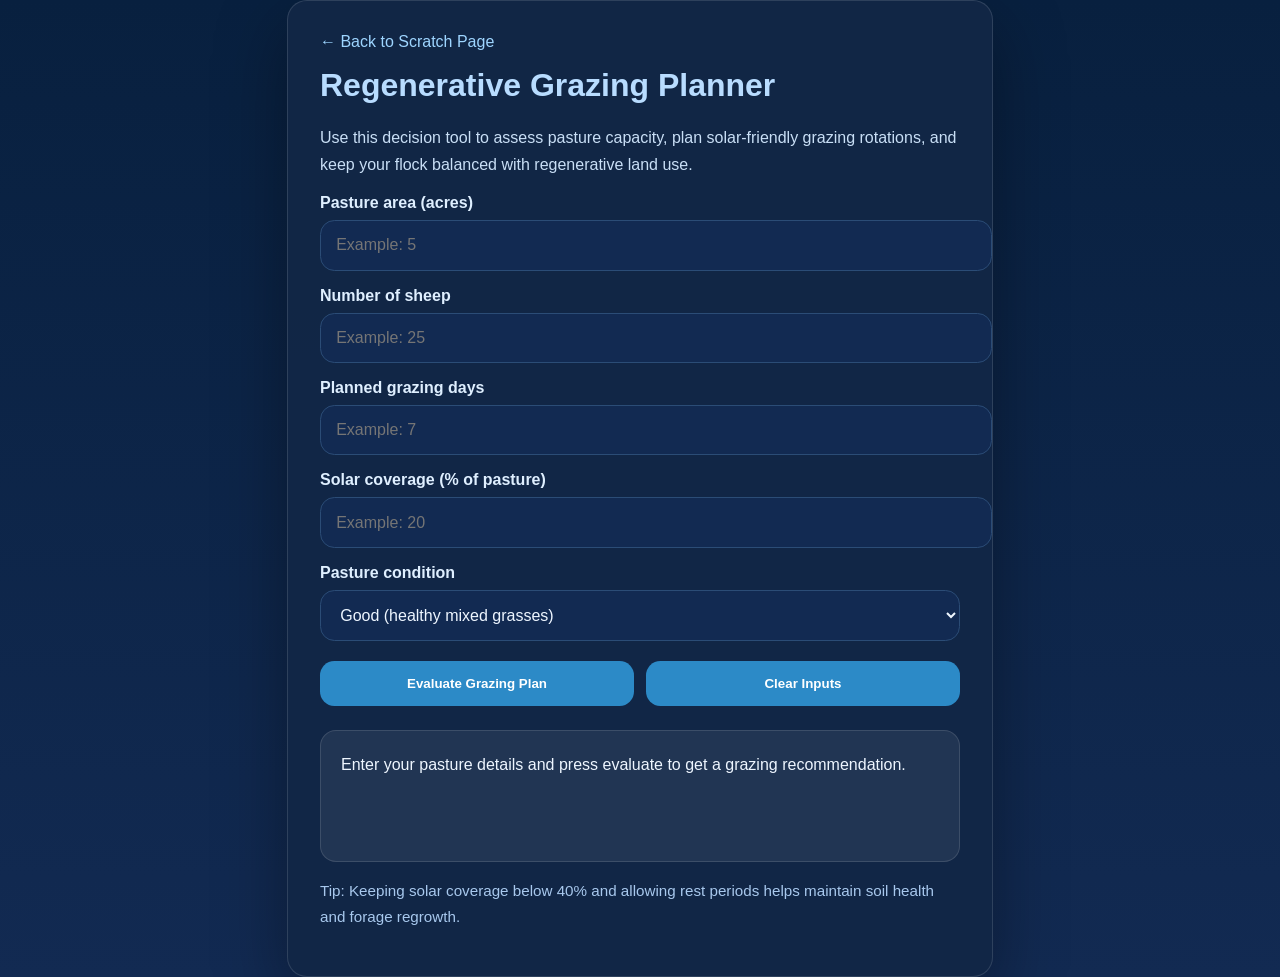
<file: webapp.html>
<!DOCTYPE html>
<html lang="en">
<head>
  <meta charset="UTF-8" />
  <meta name="viewport" content="width=device-width, initial-scale=1.0" />
  <title>Grazing Decision Tool | Matt Hecht</title>
  <style>
    body {
      margin: 0;
      font-family: "Segoe UI", Tahoma, Geneva, Verdana, sans-serif;
      background: linear-gradient(180deg, #08203f 0%, #122a52 100%);
      color: #eef6ff;
      display: flex;
      justify-content: center;
      align-items: center;
      min-height: 100vh;
    }
    .container {
      width: min(640px, 95%);
      background: rgba(18, 39, 70, 0.96);
      border: 1px solid rgba(255, 255, 255, 0.12);
      border-radius: 1.25rem;
      box-shadow: 0 24px 70px rgba(0, 0, 0, 0.35);
      padding: 2rem;
    }
    h1 {
      margin-top: 0;
      color: #b8dcff;
    }
    p {
      color: #c9dff6;
      line-height: 1.65;
    }
    label {
      display: block;
      margin-top: 1rem;
      font-weight: 700;
      color: #dfefff;
    }
    input, select {
      width: 100%;
      padding: 0.95rem;
      margin-top: 0.5rem;
      border-radius: 0.9rem;
      border: 1px solid #2b4c76;
      background: #122a52;
      color: #eef6ff;
      font-size: 1rem;
    }
    .button-row {
      display: flex;
      gap: 0.75rem;
      flex-wrap: wrap;
      margin-top: 1.25rem;
    }
    button {
      flex: 1 1 170px;
      border: none;
      border-radius: 0.9rem;
      padding: 0.95rem 1.2rem;
      cursor: pointer;
      font-weight: 700;
      color: #fff;
      background: #2c8ac7;
      transition: background 0.2s ease;
    }
    button:hover {
      background: #1f6d99;
    }
    .status {
      margin-top: 1.5rem;
      padding: 1.25rem;
      border-radius: 1rem;
      background: rgba(255, 255, 255, 0.07);
      border: 1px solid rgba(255, 255, 255, 0.12);
      line-height: 1.7;
      min-height: 90px;
    }
    .toplink {
      display: inline-block;
      color: #9ed5ff;
      text-decoration: none;
      margin-bottom: 1rem;
    }
    .note {
      margin-top: 1rem;
      color: #a8c8ed;
      font-size: 0.95rem;
    }
  </style>
</head>
<body>
  <div class="container">
    <a class="toplink" href="scratch.html">← Back to Scratch Page</a>
    <h1>Regenerative Grazing Planner</h1>
    <p>Use this decision tool to assess pasture capacity, plan solar-friendly grazing rotations, and keep your flock balanced with regenerative land use.</p>

    <label for="pastureArea">Pasture area (acres)</label>
    <input id="pastureArea" type="number" min="0.5" step="0.1" placeholder="Example: 5" />

    <label for="sheepCount">Number of sheep</label>
    <input id="sheepCount" type="number" min="1" step="1" placeholder="Example: 25" />

    <label for="grazingDays">Planned grazing days</label>
    <input id="grazingDays" type="number" min="1" step="1" placeholder="Example: 7" />

    <label for="solarCoverage">Solar coverage (% of pasture)</label>
    <input id="solarCoverage" type="number" min="0" max="100" step="5" placeholder="Example: 20" />

    <label for="conditionRating">Pasture condition</label>
    <select id="conditionRating">
      <option value="1">Low (thin forage, stressed ground)</option>
      <option value="1.2">Fair (recovering vegetation)</option>
      <option value="1.4" selected>Good (healthy mixed grasses)</option>
      <option value="1.6">Strong (vigorous pasture productivity)</option>
    </select>

    <div class="button-row">
      <button id="calculateButton">Evaluate Grazing Plan</button>
      <button id="resetButton">Clear Inputs</button>
    </div>

    <div class="status" id="status">Enter your pasture details and press evaluate to get a grazing recommendation.</div>
    <p class="note">Tip: Keeping solar coverage below 40% and allowing rest periods helps maintain soil health and forage regrowth.</p>
  </div>

  <script>
    const status = document.getElementById('status');
    const pastureInput = document.getElementById('pastureArea');
    const sheepInput = document.getElementById('sheepCount');
    const daysInput = document.getElementById('grazingDays');
    const solarInput = document.getElementById('solarCoverage');
    const conditionInput = document.getElementById('conditionRating');
    const calculateButton = document.getElementById('calculateButton');
    const resetButton = document.getElementById('resetButton');

    function formatValue(value) {
      return `${parseFloat(value.toFixed(1))}`;
    }

    function evaluateGrazing() {
      const pasture = parseFloat(pastureInput.value);
      const sheep = parseInt(sheepInput.value, 10);
      const days = parseInt(daysInput.value, 10);
      const solar = parseFloat(solarInput.value);
      const conditionFactor = parseFloat(conditionInput.value);

      if (!pasture || pasture <= 0 || !sheep || sheep <= 0 || !days || days <= 0 || solar < 0 || solar > 100) {
        status.innerHTML = 'Please enter valid values for pasture area, sheep count, grazing days, and solar coverage.';
        return;
      }

      const foragePerSheepPerDay = 5; // average pounds
      const dailyDemand = sheep * foragePerSheepPerDay;
      const totalDemand = dailyDemand * days;
      const baseForagePerAcre = 1400; // pounds per acre over one week in good growth
      const availableForage = pasture * baseForagePerAcre * conditionFactor * (days / 7);
      const shadedAdjustment = 1 - solar * 0.004; // shade reduces growth slightly
      const effectiveForage = availableForage * Math.max(0.7, shadedAdjustment);
      const balance = effectiveForage - totalDemand;
      const stockingRate = sheep / pasture;

      let message = `<strong>Grazing summary:</strong><br>`;
      message += `Planned stocking rate: <strong>${formatValue(stockingRate)} sheep/acre</strong>.<br>`;
      message += `Estimated forage supply: <strong>${formatValue(effectiveForage)}</strong> lbs over ${days} day(s).<br>`;
      message += `Sheep forage demand: <strong>${formatValue(totalDemand)}</strong> lbs over ${days} day(s).<br><br>`;

      if (balance >= 0) {
        message += '✅ This plan looks balanced for the current conditions.';
      } else {
        message += '⚠️ The plan is likely overstocked. Consider reducing flock size, shortening grazing duration, or increasing pasture condition.';
      }

      if (solar >= 30) {
        message += '<br><br>Solar guidance: With higher solar coverage, use rotational grazing and keep shade-tolerant ground cover to protect soil and promote regrowth.';
      } else if (solar > 0) {
        message += '<br><br>Solar guidance: Moderate solar coverage may boost utility value while still leaving room for effective pasture recovery.';
      }

      if (conditionFactor <= 1.2) {
        message += '<br><br>Pasture condition note: Your pasture is weak or rebuilding. Rest plots more often to avoid compaction and overgrazing.';
      } else if (conditionFactor >= 1.6) {
        message += '<br><br>Pasture condition note: Healthy ground. Maintain buffer strips and rotational rest periods to keep it productive.';
      }

      status.innerHTML = message;
    }

    calculateButton.addEventListener('click', evaluateGrazing);
    resetButton.addEventListener('click', () => {
      pastureInput.value = '';
      sheepInput.value = '';
      daysInput.value = '';
      solarInput.value = '';
      conditionInput.value = '1.4';
      status.innerHTML = 'Enter your pasture details and press evaluate to get a grazing recommendation.';
    });
  </script>
</body>
</html>
</file>
